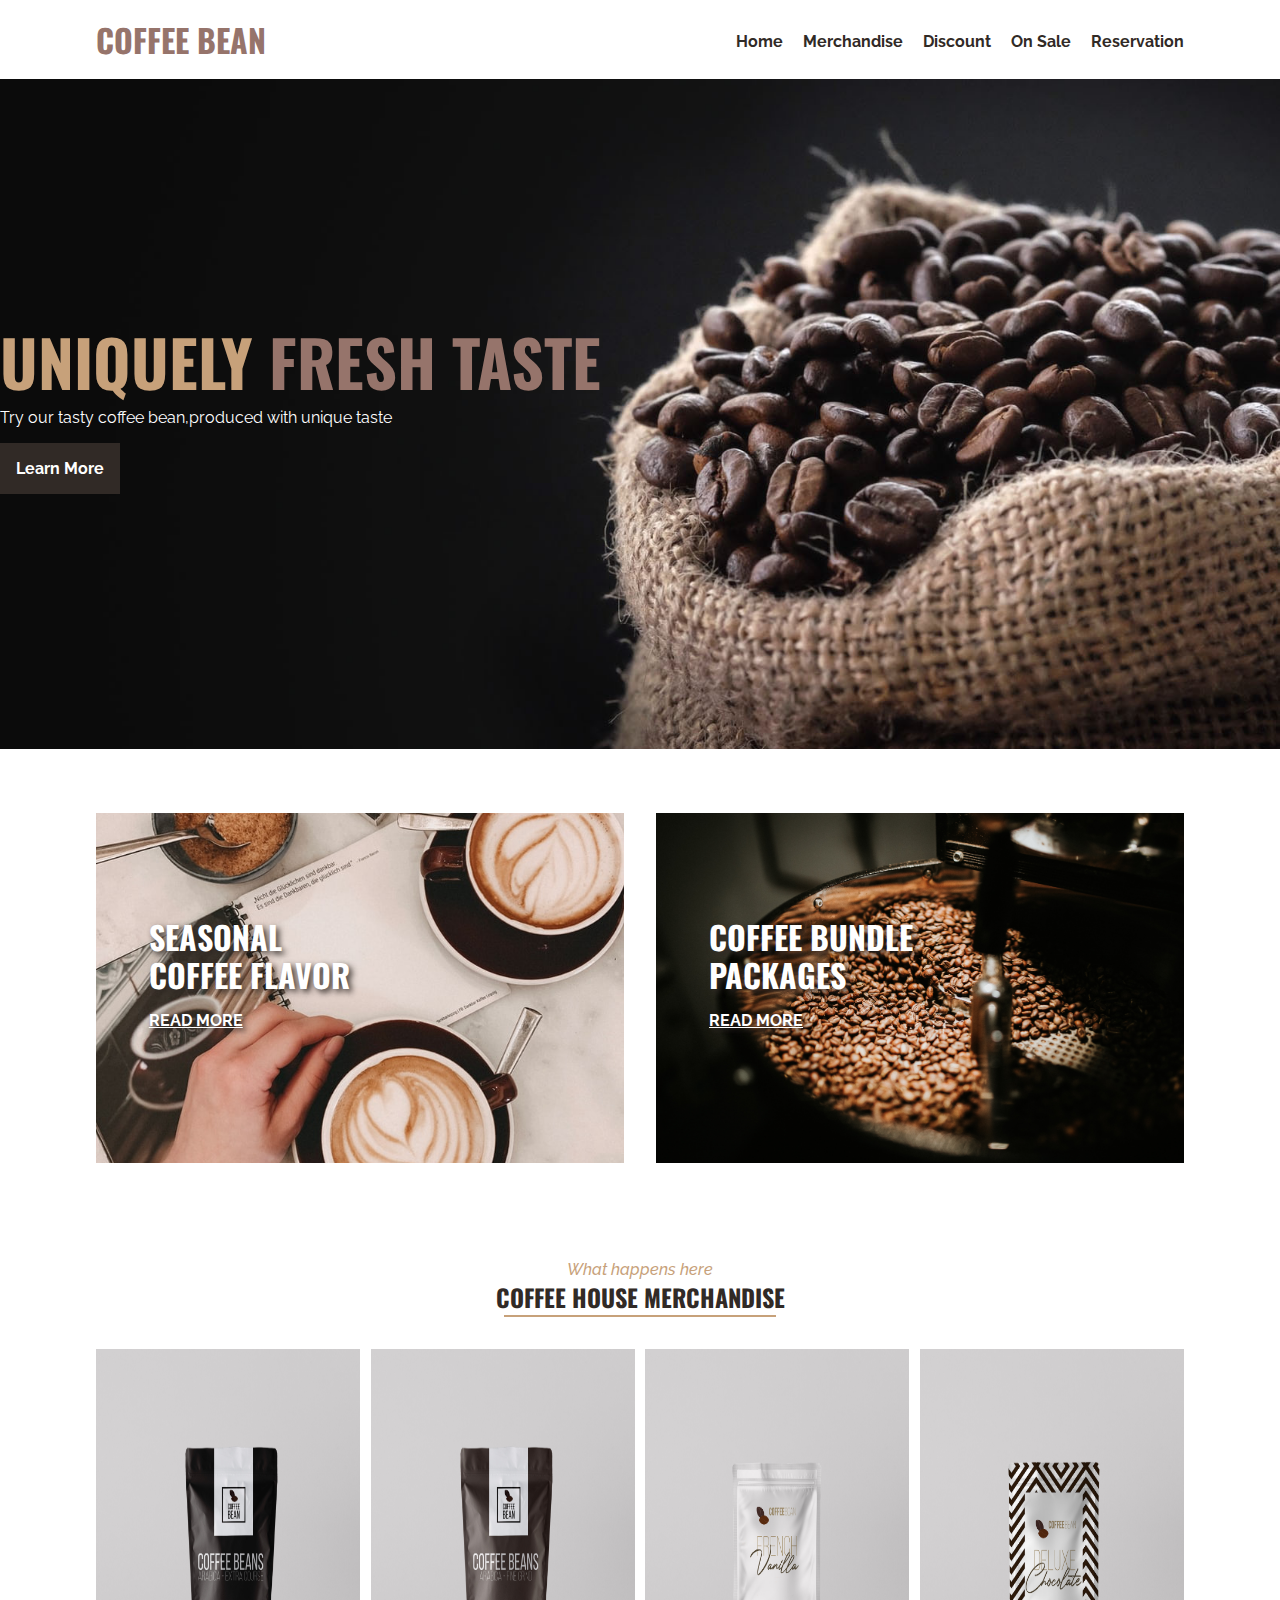
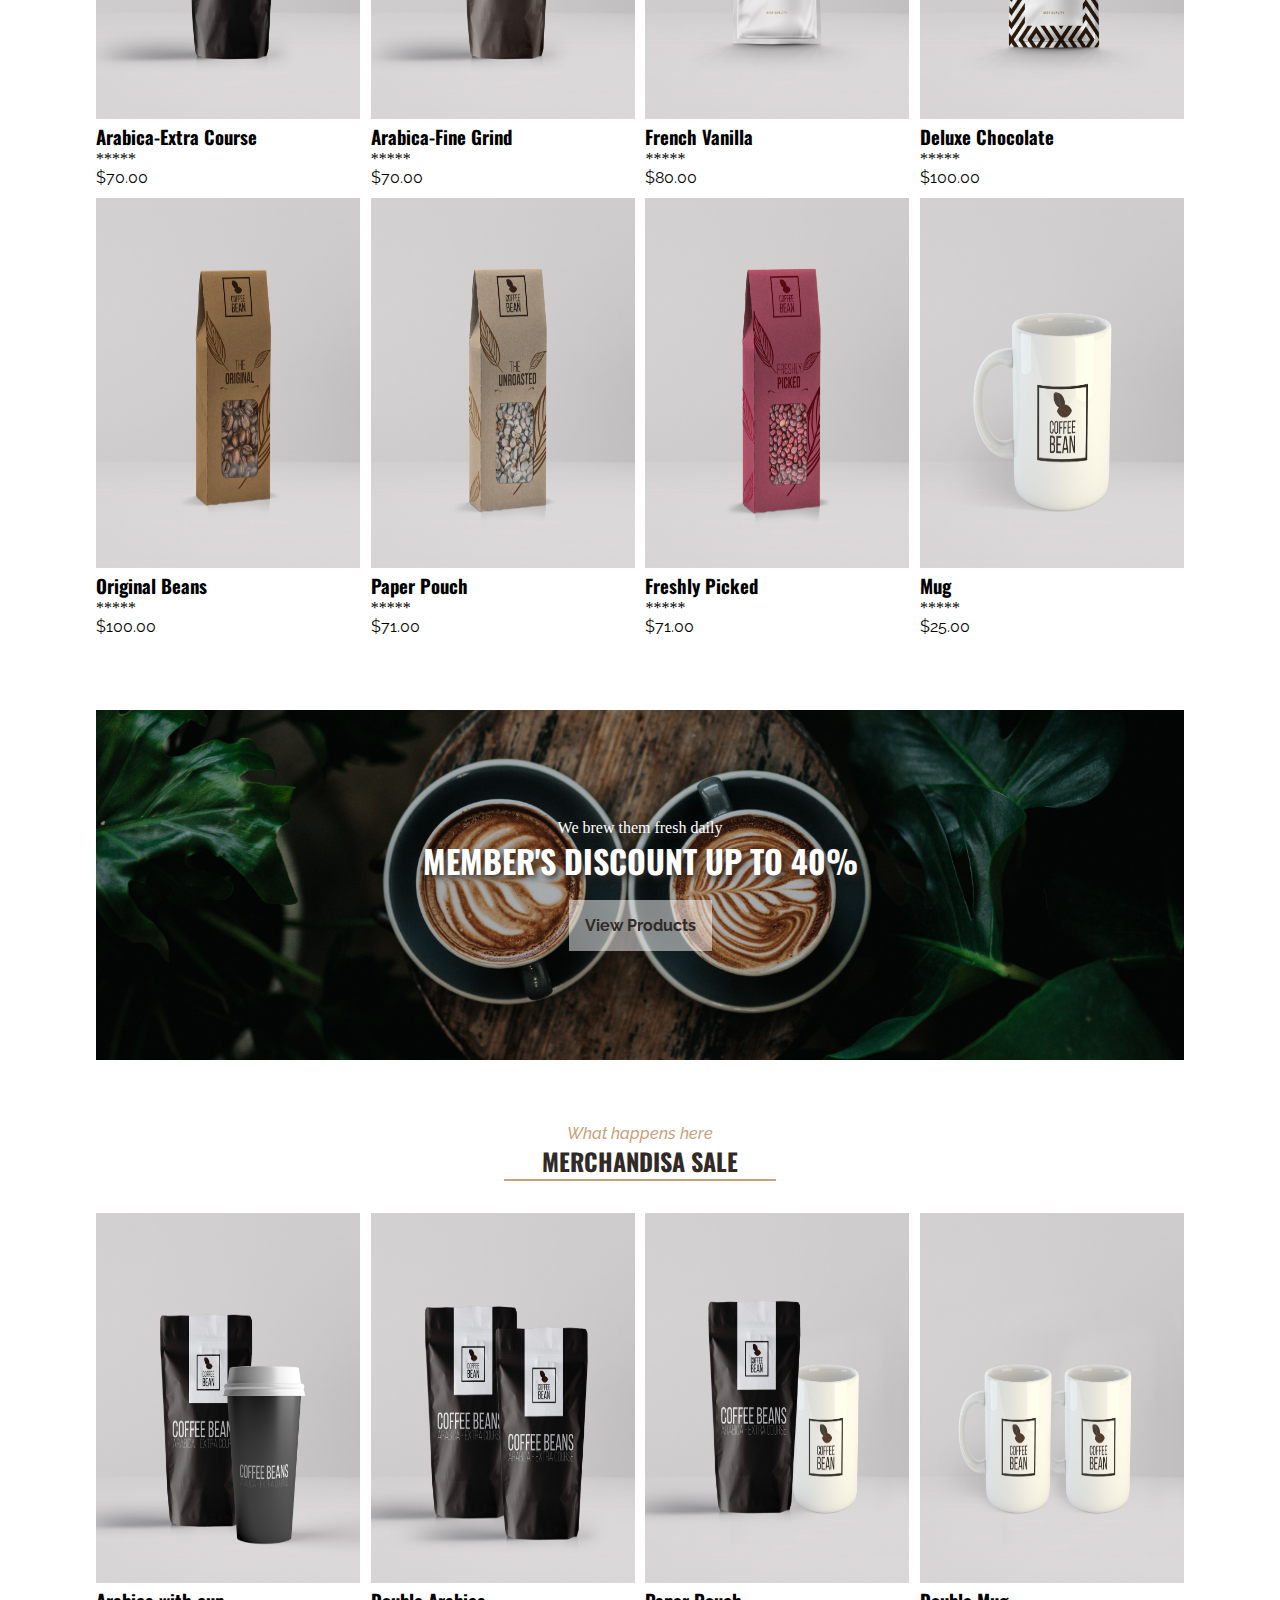
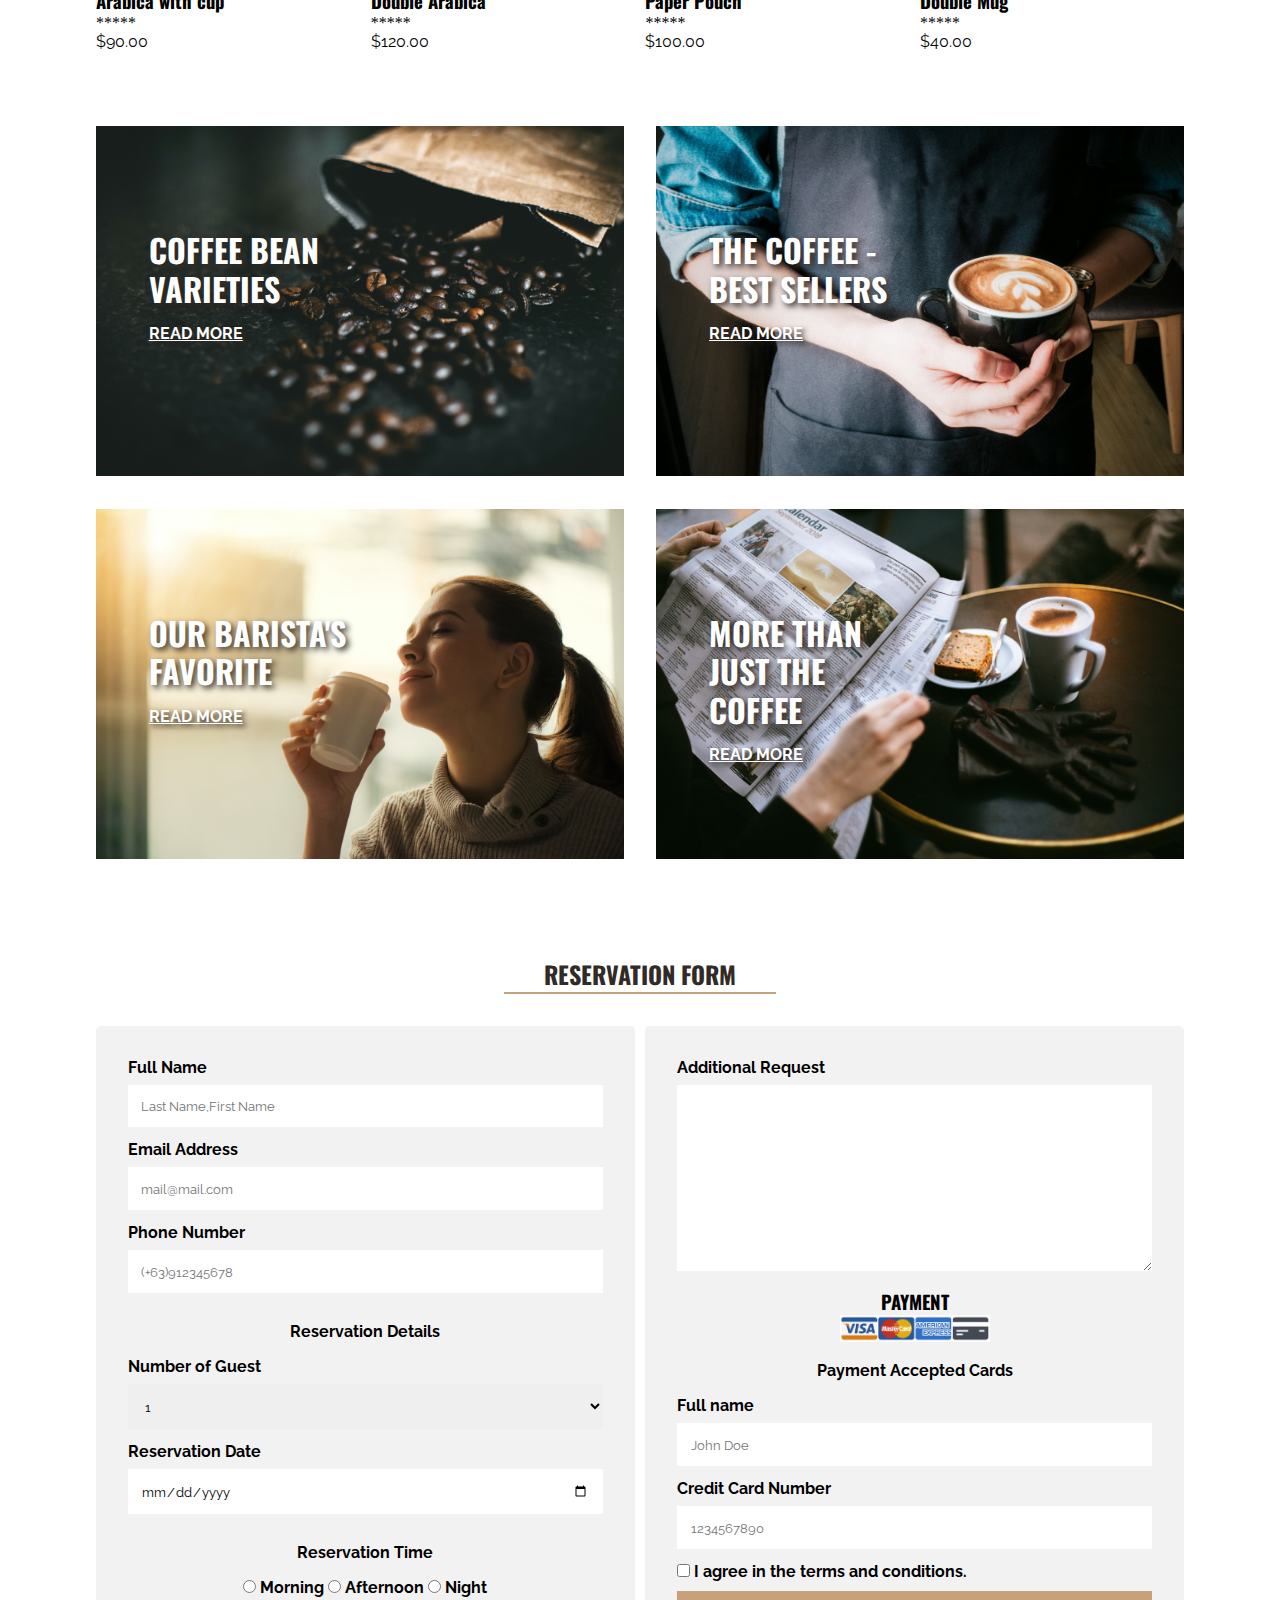
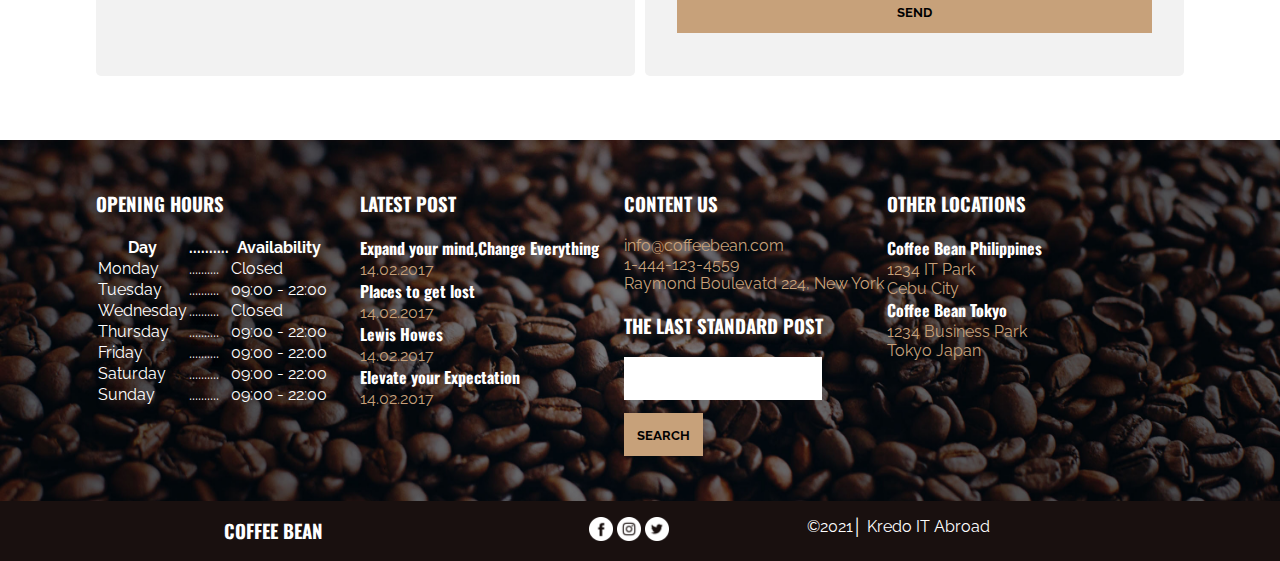
<file: index.html>
<!DOCTYPE html>
<html lang="en">

<head>
  <meta charset="UTF-8">
  <meta name="viewport" content="width=device-width, initial-scale=1.0">
  <title>Coffee Bean</title>
  <link rel="stylesheet" href="assets/css/style.css">
</head>

<body>
  <div class="wrapper">
    <!-- (1)Header Area -->
    <div class="nav" id="nav">
      <h1><a href="#">Coffee Bean</a> </h1>

      <ul>
        <li><a href="nav">Home</a></li>
        <li><a href="merch">Merchandise</a></li>
        <li><a href="discount">Discount</a></li>
        <li><a href="sale">On Sale</a></li>
        <li><a href="reservation">Reservation</a></li>
      </ul>
    </div>

    <!-- (2)Banner Area -->
    <div class="banner" id="banner">
      <div class="banner-text">
        <h2>Uniquely <span>fresh taste</span></h2>
        <p>Try our tasty coffee bean,produced with unique taste</p>
        <a href="#">Learn More</a>
      </div>
    </div>

    <!--(3)Ads  -->
    <div class="ads" id="ads">
      <div class="ads-items ads-item1">
        <div class="ads-text">
          <h3>Seasonal Coffee Flavor</h3>
          <a href="#">Read More</a>
        </div>
      </div>
      <div class="ads-items ads-item2">
        <div class="ads-text">
          <h3>Coffee Bundle Packages</h3>
          <a href="#">Read More</a>
        </div>
      </div>

    </div>

    <!-- (4)Merchandise area -->
    <div class="merch" id="merch">
      <div class="section-header">
        <span>What happens here</span>
        <h2>Coffee House Merchandise</h2>
        <hr>
      </div>
      <div class="merch-gallery">
        <div class="merch-items merch-item1">
          <img src="assets/images/merch-img1.jpg" alt="Arabica-Extra Course">
          <h3>Arabica-Extra Course</h3>
          <span>*****</span>
          <p>$70.00</p>
        </div>
        <div class="merch-items merch-item2">
          <img src="assets/images/merch-img2.jpg" alt="Arabica-Fine Grind">
          <h3>Arabica-Fine Grind</h3>
          <span>*****</span>
          <p>$70.00</p>
        </div>
        <div class="merch-items merch-item3">
          <img src="assets/images/merch-img3.jpg" alt="French Vanilla">
          <h3>French Vanilla</h3>
          <span>*****</span>
          <p>$80.00</p>
        </div>
        <div class="merch-items merch-item4">
          <img src="assets/images/merch-img4.jpg" alt="Deluxe Chocolate">
          <h3>Deluxe Chocolate</h3>
          <span>*****</span>
          <p>$100.00</p>
        </div>
        <div class="merch-items merch-item5">
          <img src="assets/images/merch-img5.jpg" alt="Original Beans">
          <h3>Original Beans</h3>
          <span>*****</span>
          <p>$100.00</p>
        </div>
        <div class="merch-items merch-item6">
          <img src="assets/images/merch-img6.jpg" alt="Paper Pouch">
          <h3>Paper Pouch</h3>
          <span>*****</span>
          <p>$71.00</p>
        </div>
        <div class="merch-items merch-item7">
          <img src="assets/images/merch-img7.jpg" alt="Freshly Picked">
          <h3>Freshly Picked</h3>
          <span>*****</span>
          <p>$71.00</p>
        </div>
        <div class="merch-items merch-item8">
          <img src="assets/images/merch-img8.jpg" alt="Mug">
          <h3>Mug</h3>
          <span>*****</span>
          <p>$25.00</p>
        </div>
      </div>
    </div>

    <!-- (5)Discount Area -->
    <div class="discount" id="discount">
      <div class="discount-text">
        <span>We brew them fresh daily</span>
        <h2>Member's Discount up to 40%</h2>
        <a href="#">View Products</a>
      </div>
    </div>

    <!-- (6)Merchandise Sale Area -->
    <div class="merch" id="merch-sale">
      <div class="section-header">
        <span>What happens here</span>
        <h2>Merchandisa Sale</h2>
        <hr>
      </div>
      <div class="merch-gallery">
        <div class="merch-items merch-item9">
          <img src="assets/images/merch-img9.jpg" alt="Arabica with cup">
          <h3>Arabica with cup</h3>
          <span>*****</span>
          <p>$90.00</p>
        </div>
        <div class="merch-items merch-item10">
          <img src="assets/images/merch-img10.jpg" alt="Double Arabica">
          <h3> Double Arabica</h3>
          <span>*****</span>
          <p>$120.00</p>
        </div>
        <div class="merch-items merch-item11">
          <img src="assets/images/merch-img11.jpg" alt="Paper Pouch">
          <h3>Paper Pouch</h3>
          <span>*****</span>
          <p>$100.00</p>
        </div>
        <div class="merch-items merch-item12">
          <img src="assets/images/merch-img12.jpg" alt="Double Mug">
          <h3>Double Mug</h3>
          <span>*****</span>
          <p>$40.00</p>
        </div>
      </div>
    </div>

    <!--(7)Ads Area -->
    <div class="ads" id="ads2">
      <div class="ads-items ads-item3">
        <div class="ads-text">
          <h3>Coffee Bean Varieties</h3>
          <a href="#">Read More</a>
        </div>
      </div>
      <div class="ads-items ads-item4">
        <div class="ads-text">
          <h3>The Coffee - Best Sellers</h3>
          <a href="#">Read More</a>
        </div>
      </div>
      <div class="ads-items ads-item5">
        <div class="ads-text">
          <h3>Our Barista's Favorite</h3>
          <a href="#">Read More</a>
        </div>
      </div>
      <div class="ads-items ads-item6">
        <div class="ads-text">
          <h3>More than just the coffee</h3>
          <a href="#">Read More</a>
        </div>
      </div>
    </div>

    <!-- (8)Reservation Area -->
    <div class="reservation" id="reservation">
      <div class="section-header">
        <h2>Reservation Form</h2>
        <hr>
      </div>
      <form action="#" method="#">
        <div class="form-group form-group-1">
          <label for="full-name">Full Name</label>
          <input type="text" name="full_name" id="full_name" placeholder="Last Name,First Name" required>

          <label for="email">Email Address</label>
          <input type="email" name="email" id="email" placeholder="mail@mail.com" required>

          <label for="phone">Phone Number</label>
          <input type="tel" name="phone" id="phone" placeholder="(+63)912345678" required>

          <p>Reservation Details</p>
          <label for="guest-num">Number of Guest</label>
          <select name="guest_num" id="guest-num" required>
            <option value="1person">1</option>
            <option value="2person">2</option>
            <option value="3person">3</option>
            <option value="4person">4</option>
            <option value="morethan4">more than 4</option>
          </select>

          <label for="res-date">Reservation Date</label>
          <input type="date" name="res_date" id="res-date" required>

          <p>Reservation Time</p>
          <div class="res-time">
            <input type="radio" value="time" id="am" value="morning" required>
            <label for="am">Morning</label>

            <input type="radio" name="time" id="afternoon" value="afternoon" required>
            <label for="afternoon">Afternoon</label>

            <input type="radio" name="time" id="night" value="night" required>
            <label for="night">Night</label>
          </div>
        </div>
        <div class="form-group form-group-2">
          <label for="request">Additional Request</label>
          <textarea name="request" id="reqquest" cols="30" rows="10" required></textarea>

          <h3>Payment</h3>
          <div class="card-img"></div>

          <p>Payment Accepted Cards</p>
          <label for="name-card">Full name</label>
          <input type="text" name="name_card" id="name-card" placeholder="John Doe" required>

          <label for="cc-num">Credit Card Number</label>
          <input type="number" name="cc_num" id="cc-num" placeholder="1234567890">

          <div class="res-agreement">
            <input type="checkbox" name="agree" id="agree">
            <label for="agree">I agree in the terms and conditions.</label>
          </div>
          <input type="submit" value="send" name="submit" id="btn-send">
        </div>
      </form>
    </div>

    <!-- (9)Footer Area -->
    <div class="footer">
      <div class="footer-contents">
        <div class="footer-widgets">
          <h3>Opening Hours</h3>
          <table>
            <tr>
              <th>Day</th>
              <th>..........</th>
              <th>Availability</th>
            </tr>
            <tr>
              <td>Monday</td>
              <td>..........</td>
              <td>Closed</td>
            </tr>
            <tr>
              <td>Tuesday</td>
              <td>..........</td>
              <td>09:00 - 22:00</td>
            </tr>
            <tr>
              <td>Wednesday</td>
              <td>..........</td>
              <td>Closed</td>
            </tr>
            <tr>
              <td>Thursday</td>
              <td>..........</td>
              <td>09:00 - 22:00</td>
            </tr>
            <tr>
              <td>Friday</td>
              <td>..........</td>
              <td>09:00 - 22:00</td>
            </tr>
            <tr>
              <td>Saturday</td>
              <td>..........</td>
              <td>09:00 - 22:00</td>
            </tr>
            <tr>
              <td>Sunday</td>
              <td>..........</td>
              <td>09:00 - 22:00</td>
            </tr>
          </table>
        </div>

        <div class="footer-widgets">
          <h3>Latest Post</h3>
          <h4>Expand your mind,Change Everything</h4>
          <p>14.02.2017</p>
  
          <h4>Places to get lost</h4>
          <p>14.02.2017</p>
  
          <h4>Lewis Howes</h4>
          <p>14.02.2017</p>
  
          <h4>Elevate your Expectation</h4>
          <p>14.02.2017</p>
        </div>

        <div class="footer-widgets">
          <h3>Content Us</h3>
          <p>info@coffeebean.com</p>
          <p>1-444-123-4559</p>
          <p>Raymond Boulevatd 224, New York</p>
  
          <h3>The Last Standard Post</h3>
          <form action="#" class="footer-form">
            <input type="search" name="search" id="search">
            <input type="submit" value="search" id="btn-search">
          </form>
        </div>

        <div class="footer-widgets footer-widget-4">
          <h3>Other Locations</h3>
  
          <h4>Coffee Bean Philippines</h4>
          <p>1234 IT Park</p>
          <p>Cebu City</p>
  
          <h4>Coffee Bean Tokyo</h4>
          <p>1234 Business Park</p>
          <p>Tokyo Japan</p>
        </div>
      </div>
    </div>
    <div class="footer-social">
      <div class="social-widget">
        <h3>Coffee Bean</h3>
      </div>
      <div class="social-widget">
        <a href="https://www.facebook.com"><img src="assets/images/icon-fb.png" alt="Facebook"></a>
        <a href="https://www.instagram.com"><img src="assets/images/icon-ig.png" alt="Instagram"></a>
        <a href="https://www.twitter.com"><img src="assets/images/icon-tw.png" alt="Twitter"></a>
      </div>
      <div class="social">
        <p>&copy;2021│ Kredo IT Abroad</p>
      </div>
    </div>
  </div>


</body>

</html>
</file>
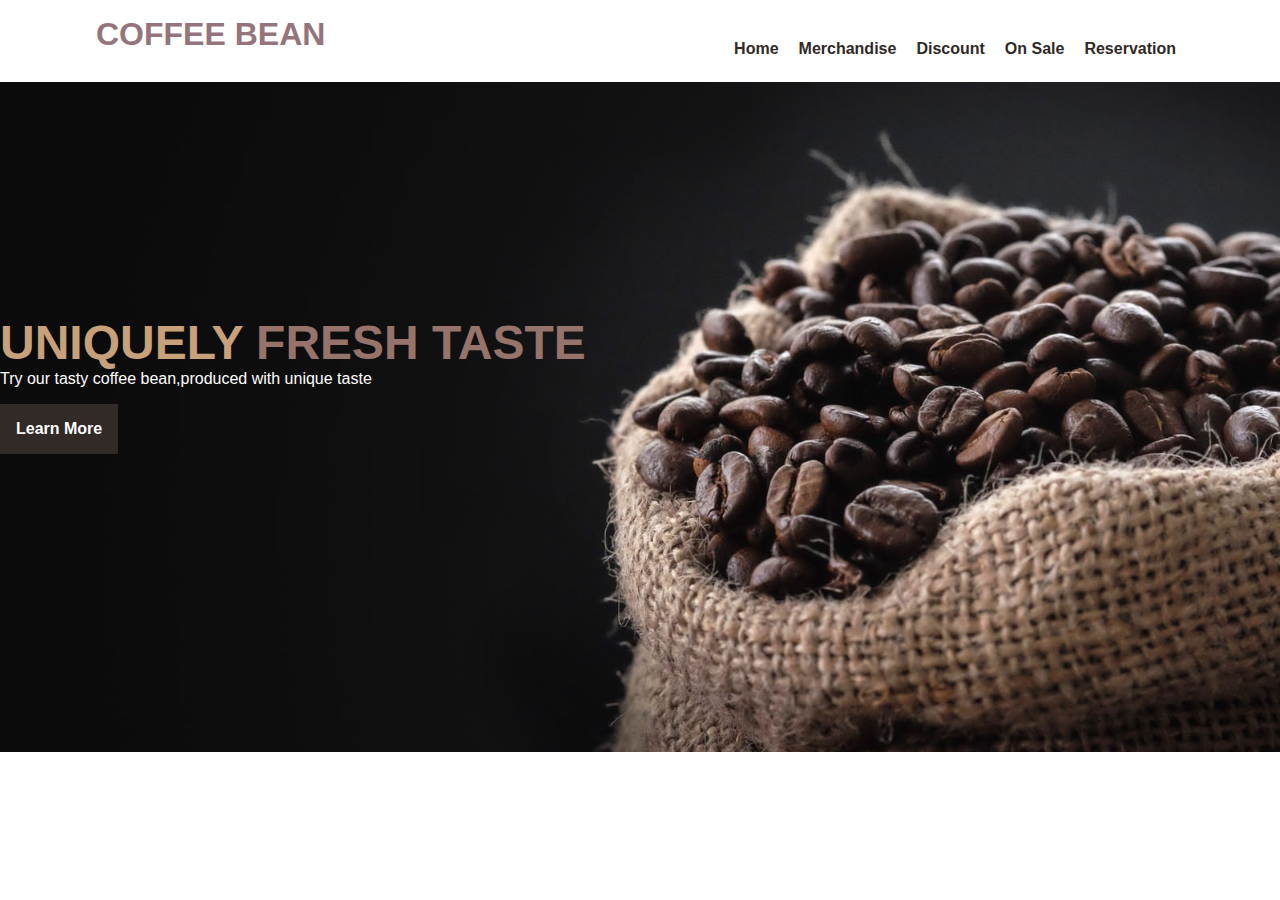
<file: COFFEE-BEAN/index2.html>
<!DOCTYPE html>
<html lang="en">
<head>
    <meta charset="UTF-8">
    <meta name="viewport" content="width=device-width, initial-scale=1.0">
    <title>Coffee Bean</title>
    <link rel="stylesheet" href="assets/css/style2.css">
</head>
<body>
 <div class="wrapper">
    <!-- (1)Header Area -->
  <div class="nav" id="nav">
    <h1><a href="#">Coffee Bean</a></h1>
    <ul>
        <li><a href="nav">Home</a></li>
        <li><a href="merch">Merchandise</a></li>
        <li><a href="discount">Discount</a></li>
        <li><a href="sale">On Sale</a></li>
        <li><a href="reservation">Reservation</a></li>
    </ul>
  </div>

  <!-- (2)Banner Area -->
   <div class="banner" id="banner">
    <div class="banner-text">
        <h2>Uniquely <span>fresh taste</span></h2>
        <p>Try our tasty coffee bean,produced with unique taste</p>
        <a href="#">Learn More</a>
    </div>
   </div>

 </div>
    
</body>
</html>
</file>
<file: assets/css/style.css>
@import url('https://fonts.googleapis.com/css2?family=Oswald:wght@200..700&family=Raleway:ital,wght@0,100..900;1,100..900&display=swap');

/* universal properties */
*{
    margin: 0;
    padding: 0;
    box-sizing: border-box;
    outline: none;
    border: none;

}

h1,
h2,
h3,
h4,
h5,
h6{
    font-family: "Oswald",sans-serif;
}

p{
    font-family: "Raleway",sans-serif;
}

.wrapper{
    width: 100%;
    margin: auto;
}

/* (1)Header Area */

.nav{
    width: 85%;
    margin: 1em auto;
    overflow: auto;
}

.nav h1{
    text-transform: uppercase;
    width: 50%;
    float: left;
}

.nav h1 a{
    font-family:"Oswald",sans-serif;
    color:#96746b ;
    text-decoration: none;
}

.nav ul{
    width: 50%;
    float: left;
    text-align: right;
    padding-top: 1em;
}

.nav ul li{
    display: inline-block;
    margin-left: 1em;
}

.nav ul li a{
    font-family: "Raleway",sans-serif;
    font-weight: 700;
    color: #312a26;
    text-decoration: none;
}

/* (2) Banner Area*/

.banner{
    background-image: url(../images/banner-bg.jpg);
    height: 670px;
    background-size: cover;
    background-position: center;
    position: relative;
    width: 100%;
}

.banner-text{
    position: absolute;
    top:35% ;
    left: 7,5%;
}

.banner-text h2{
    color: #c7a17a;
    font-size: 4em;
    text-transform: uppercase;
}

.banner-text h2 span{
    color: #96746b;
}

.banner-text p{
    color:#fff ;
}

.banner-text a{
    text-decoration: none;
    display: inline-block;
    padding: 1em; 
    /* border: 1px dashed red; */
    background-color: #312a26;
    color:#fff ;
    font-family: "Raleway",sans-serif;
    font-weight: 700;
    margin-top: 1em;
}

/* (3)Ads area */
.ads{
    width: 85%;
    margin: 4em auto;
    overflow: auto;
}

.ads-item1{
    margin-right: 3%;
    background-image: url(../images/ads-img1.jpg);
}

.ads-item2{
    background-image: url(../images/ads-img2.jpg);
}

.ads-items{
    width: 48.5%;
    float: left;
    height: 350px;
    background-size: cover;
    background-position: center;
    position: relative;
    margin-bottom: 3%;
}

.ads-text{
    /* border: 1px solid yellow; */
    position: absolute;
    top: 30%;
    left:10%;
    width: 40%;
}

.ads-text h3{
    text-transform: uppercase;
    font-size: 2em;
    color: #fff;
    line-height: 1.2em;
    text-shadow: 3px 3px 6px #312a26;
}

.ads-text a{
    display: block;
    font-family: "Raleway",sans-serif;
    font-weight: 700;
    color: #fff;
    text-transform: uppercase;
    margin-top: 1em;
    text-shadow: 3px 3px 5px #312a26;
}


/* (4)Merchandise area*/
.merch{
    width:85%;
    margin:4em auto;
}

.section-header{
    text-align: center;
}

.section-header span{
    font-family: "Raleway",sans-serif;
    font-weight: 500;
    font-style: italic;
    color: #c7a17a;
}

.section-header h2{
    text-transform: uppercase;
    color: #312a26;
}

.section-header hr{
    background-color: #c7a17a;
    height: 2px;
    width: 25%;
    margin: auto;
}

.merch-gallery{
    margin-top: 2em;
    overflow: auto;
}

.merch-items img{
    width: 100%;
    height: 370px;
}

.merch-items{
    width: 24.25%;
    float: left;
    margin-right: 1%;
    margin-bottom: 1%;
}

.merch-item4,.merch-item8{
    margin-right: 0;
}

/* (5)discount area */

.discount{
    width: 85%;
    margin: 4em auto;
    background-image: url(../images/discount-img.jpg);
    background-size: cover;
    background-position: center;
    height: 350px;
}

.discount-text{
    text-align: center;
    width: 50%;
    margin: auto;
    padding-top: 10%;
    /* border: 1px solid yellow; */
}

.discount-text span{
    font-family: "Raleway",sans-serif;
    color: #fff;
    font-family: italic;
    text-shadow: 3px 3px 6px #312a26;
}

.discount-text h2{
    font-size: 2em;
    color: #fff;
    text-transform: uppercase;
    text-shadow: 3px 3px 6px #312a26;
}

.discount-text a{
    text-decoration: none;
    display: inline-block;
    padding: 1em;
    background-color: rgba(255,255,255,.5);
    color: #312a26;
    font-family: "Raleway" , sans-serif;
    font-weight: 700;
    margin-top: 1em;
}

/* (6)Merchandise Sale Area */
.merch-item12{
    margin-right: 0;
}

/* (7)Ads Area */
.ads-item3{
    margin-right: 3%;
    background-image: url(../images/ads-img3.jpg);
}

.ads-item4{
    background-image: url(../images/ads-img4.jpg);
}

.ads-item5{
    margin-right: 3%;
    background-image: url(../images/ads-img5.jpg);
}

.ads-item6{
    background-image: url(../images/ads-img6.jpg);
}

/* (8) Reservation Area */

.reservation{
    width: 85%;
    margin: 4em auto;
    /* border: 2px solid blue; */
}
form{
    overflow: auto;
}

.form-group{
    margin-top: 2em;
    background-color: #f2f2f2;
    float: left;
    width: 49.5%;
    border-radius: 5px;
    padding: 2em;
    height: 650px;
    /* border: 2px dashed black; */
}

.form-group-1{
    margin-right: 1%;
}

form input,
form label,
form select,
form textarea{
    /* border: 2px dashed red; */
    display: inline-block;
    width: 100%;
    font-family: "Raleway",sans-serif;
    padding: 1em;
    margin-bottom: 1em;
}

form label{
    font-weight: 700;
    padding: 0;
    margin-bottom: .5em;
}

.res-time{
    text-align: center;
}

.res-time * {
   width: auto;
}

form p {
    margin: 1em;
    text-align: center;
    font-weight: 700;
}

form h3{
    text-align: center;
    text-transform: uppercase;
}

form .card-img{
    background-image: url(../images/reservation-cards.png);
    background-size: contain;
    background-repeat: no-repeat;
    width: 150px;
    height: 30px;
    margin: auto;
}

.res-agreement * {
    width: auto;
}

form #btn-send{
    background-color: #c7a17a;
    font-weight: 700;
    text-transform: uppercase;
}

/* (9) Footer Area */
.footer{
    background-image: url(../images/footer-img.jpg);
    background-size: cover;
    background-position: center;
    padding-top: 2em;
    padding-bottom: 2em;
}

.footer-contents{
    /* border: 4px solid greenyellow; */
    width: 85%;
    margin: auto;
    overflow: auto;
}

.footer-widgets{
    /* border: 4px solid purple; */
    width: 24.25%;
    float: left;
}

.footer-widgets h3{
    color: #fff;
    text-transform: uppercase;
    text-shadow: 3px 3px 6px #312a26;
    margin-top: 1em;
    margin-bottom: 1em;
}

.footer-widgets h4{
    color: #fff;
}

.footer-widgets p{
    color: #c7a17a;
}

.footer-form *{
    width: auto;
}

.footer td,th{
    color: #fff;
    font-family: "Raleway",sans-serif;
    text-shadow: 3px 3px 6px #312a26;
}

#btn-search{
    background-color: #c7a17a;
    font-weight: 700;
    text-transform: uppercase;
}

.footer-social{
    color: #fff;
    background-color: #19100f;
    overflow: auto;
    padding: 1em 7.5%;
}

.social-widget{
    width:32.66%;
    float: left;
    text-align: center;
}

.social-widget img{
    width: 1.5em;
}

.social-widget h3{
    text-transform: uppercase;
}
</file>
<file: COFFEE-BEAN/assets/css/style2.css>
*{
    margin: 0;
    padding: 0;
    box-sizing: border-box;
    outline: none;
    border: none;
}

h1,h2,h3,h4,h5,h6{
    font-family: "Oswald",sans-serif;
}

p{
    font-family: "Raleway",sans-serif;
}

.wrapper{
    width: 100%;
    margin: auto;
}

/* (1)Header Area */
.nav{
    width: 85%;
    margin: 1em auto;
    overflow: auto;
}

.nav h1{
    text-transform: uppercase;
    width: 50%;
    float: left;
}

.nav h1 a{
    font-family: "Oswald",sans-serif;
    color: #96747b;
    text-decoration: none;
}

.nav ul{
    width: 50%;
    float: left;
    text-align: right;
    padding-top: 1em;
}

.nav ul li{
    display: inline-block;
    margin: 0.5em;
}

.nav ul li a{
    font-family: "Raleway",sans-serif;
    font-weight: 700;
    color: #312a26;
    text-decoration: none;
}

/* (2)Banner Area */
.banner{
    background-image: url(../images/banner-bg.jpg);
    height: 670px;
    background-size: cover;
    background-position: center;
    width: 100%;
}

.banner-text{
    position: absolute;
    top: 35%;
    left: 7,5%;
}

.banner-text h2{
    color: #c7a17a;
    font-size: 3em;
    text-transform: uppercase;
}

.banner-text span{
    color: #96746b;
}

.banner-text p{
    color: #fff;
}

.banner-text a{
    text-decoration: none;
    display: inline-block;
    padding: 1em;
    background-color: #312a26;
    color: #fff;
    font-family: "Raleway",sans-serif;
    font-weight: 700;
    margin-top: 1em;
}
</file>
